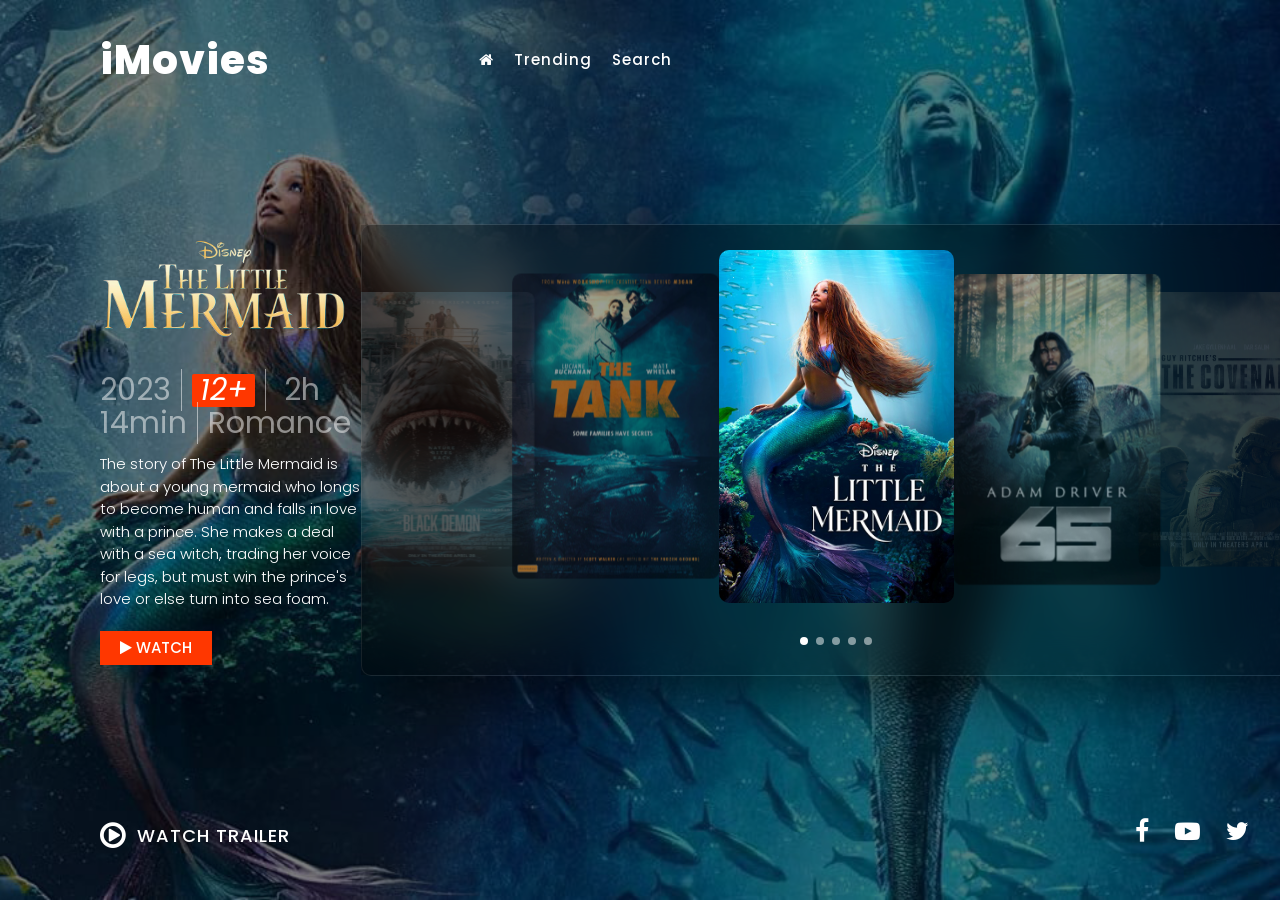
<file: index.html>
<!DOCTYPE html>
<html lang="en">
  <head>
    <meta charset="UTF-8" />
    <meta name="viewport" content="width=device-width, initial-scale=1.0" />
    <link rel="preconnect" href="https://fonts.googleapis.com" />
    <link rel="preconnect" href="https://fonts.gstatic.com" crossorigin />
    <link
      href="https://fonts.googleapis.com/css2?family=Poppins:wght@300;400;500;700;800&display=swap"
      rel="stylesheet"
    />
    <link rel="stylesheet" href="font-awesome-4.7.0/css/font-awesome.min.css" />
    <link
      rel="stylesheet"
      href="https://cdnjs.cloudflare.com/ajax/libs/materialize/1.0.0/css/materialize.min.css"
    />
    <link rel="stylesheet" href="css/style.css" />
    <title>iMovies</title>
  </head>
  <body>
    <header>
      <a href="#" class="logo">iMovies</a>
      <ul class="nav">
        <li>
          <a href="#"><i class="fa fa-home"></i></a>
        </li>
        <li><a href="main.html">Trending</a></li>
        <li><a href="search.html">Search</a></li>
      </ul>
      <div class="search">
        <input id="searchInput" type="text" placeholder="Search" />
        <i class="fa fa-search"></i>
      </div>
    </header>

    <div class="banner">
      <div class="content the-little active">
        <img
          src="drive-download-20251114T065746Z-1-001/the-little-mermaid-title.png"
          alt=""
          class="movie-title"
        />
        <h4>
          <span>2023</span><span><i>12+</i></span> <span>2h 14min</span
          ><span>Romance</span>
        </h4>
        <p>
          The story of The Little Mermaid is about a young mermaid who longs to
          become human and falls in love with a prince. She makes a deal with a
          sea witch, trading her voice for legs, but must win the prince's love
          or else turn into sea foam.
        </p>
        <div class="button">
          <a
            href="https://www.netflix.com/eg-en/"
            target="_blank"
            class="watch-btn"
          >
            <i class="fa fa-play"></i> Watch
          </a>
        </div>
      </div>
      <div class="content the-bg-little-mermaid">
        <img
          src="drive-download-20251114T065746Z-1-001/the-little-mermaid-title.png"
          class="movie-title"
          alt="Movie Name"
        />
        <h4>
          <span>2023</span><span><i>12+</i></span> <span>2h 14min</span
          ><span>Romance</span>
        </h4>
        <p>
          The story of The Little Mermaid is about a young mermaid who longs to
          become human and falls in love with a prince. She makes a deal with a
          sea witch, trading her voice for legs, but must win the prince's love
          or else turn into sea foam.
        </p>
        <div class="button">
          <a
            href="https://www.netflix.com/eg-en/"
            target="_blank"
            class="watch-btn"
          >
            <i class="fa fa-play"></i> Watch
          </a>
        </div>
      </div>
      <div class="content bg-65">
        <img
          src="drive-download-20251114T065746Z-1-001/the-65-title.png"
          class="movie-title"
          alt="Movie Name"
        />
        <h4>
          <span>2023</span><span><i>8+</i></span> <span>1h 33min</span
          ><span>Action</span>
        </h4>
        <p>
          he movie 65 is a sci-fi thriller about an astronaut, Mills (Adam
          Driver), who crash-lands on Earth 65 million years ago and must team
          up with the only other survivor, a young girl named Koa (Ariana
          Greenblatt), to survive a prehistoric world filled with dinosaurs
          while trying to reach an escape pod.
        </p>
        <div class="button">
          <a
            href="https://www.netflix.com/eg-en/"
            target="_blank"
            class="watch-btn"
          >
            <i class="fa fa-play"></i> Watch
          </a>
        </div>
      </div>
      <div class="content the-covenant">
        <img
          src="drive-download-20251114T065746Z-1-001/the-covenant-title.png"
          class="movie-title"
          alt=""
        />
        <h4>
          <span>2023</span><span><i>12+</i></span> <span>2h 3min</span
          ><span>Action</span>
        </h4>
        <p>
          During the war in Afghanistan, a local interpreter risks his own life
          to carry an injured sergeant across miles of grueling terrain.
        </p>
        <div class="button">
          <a
            href="https://www.netflix.com/eg-en/"
            target="_blank"
            class="watch-btn"
          >
            <i class="fa fa-play"></i> Watch
          </a>
        </div>
      </div>
      <div class="content the-black-demon">
        <img
          src="drive-download-20251114T065746Z-1-001/the-black-demon-title.png"
          class="movie-title"
          alt="Movie Name"
        />
        <h4>
          <span>2023</span><span><i>12+</i></span> <span>1h 40min</span
          ><span>Action</span>
        </h4>
        <p>
          Stranded on a crumbling rig in Baja, a family faces off against a
          vengeful megalodon shark.
        </p>
        <div class="button">
          <a
            href="https://www.netflix.com/eg-en/"
            target="_blank"
            class="watch-btn"
          >
            <i class="fa fa-play"></i> Watch
          </a>
        </div>
      </div>
      <div class="content the-tank">
        <img
          src="drive-download-20251114T065746Z-1-001/the-tank-title.png"
          class="movie-title"
          alt="Movie Name"
        />
        <h4>
          <span>2023</span><span><i>12+</i></span> <span>1h 40min</span
          ><span>Action</span>
        </h4>
        <p>
          After mysteriously inheriting an abandoned coastal property, Ben and
          his family accidentally unleash an ancient, long-dormant creature that
          terrorized the entire region-including his own ancestors-for
          generations.
        </p>
        <div class="button">
          <a
            href="https://www.netflix.com/eg-en/"
            target="_blank"
            class="watch-btn"
          >
            <i class="fa fa-play"></i> Watch
          </a>
        </div>
      </div>
      <div class="carousel-box">
        <div class="carousel">
          <a
            class="carousel-item"
            onClick="changeBg('bg-little-mermaid.jpg','the-bg-little-mermaid')"
            href="#one!"
          >
            <img
              src="./drive-download-20251114T065746Z-1-001/movies/the-little-mermaid.jpeg"
              alt=""
            />
          </a>
          <a
            class="carousel-item"
            onClick="changeBg('bg-65.jpeg','bg-65')"
            href="#two!"
          >
            <img
              src="./drive-download-20251114T065746Z-1-001/movies/65.jpg"
              alt=""
            />
          </a>
          <a
            class="carousel-item"
            onClick="changeBg('bg-the-covenant.jpeg','the-covenant')"
            href="#three!"
          >
            <img
              src="./drive-download-20251114T065746Z-1-001/movies/the-covenant.jpg"
              alt=""
            />
          </a>
          <a
            class="carousel-item"
            onClick="changeBg('bg-the-black-demon.jpeg','the-black-demon')"
            href="#four!"
          >
            <img
              src="./drive-download-20251114T065746Z-1-001/movies/the-black-demon.jpg"
              alt=""
            />
          </a>
          <a
            class="carousel-item"
            onClick="changeBg('bg-the-tank.jpeg','the-tank')"
            href="#five!"
          >
            <img
              src="./drive-download-20251114T065746Z-1-001/movies/the-tank.jpeg"
              alt=""
            />
          </a>
        </div>
      </div>
    </div>
    <a href="#" class="play">
      <i class="fa fa-play-circle-o"></i> Watch Trailer
    </a>

    <ul class="sci">
      <li>
        <a href="#"><i class="fa fa-facebook"></i></a>
      </li>
      <li>
        <a href="#"><i class="fa fa-youtube-play"></i></a>
      </li>
      <li>
        <a href="#"><i class="fa fa-twitter"></i></a>
      </li>
    </ul>

    <div class="trailer">
      <video
        src="drive-download-20251114T065746Z-1-001/The Little Mermaid _ Official Trailer.mp4"
        muted
        controls
      ></video>

      <img
        class="close"
        src="drive-download-20251114T065746Z-1-001/close.png"
        alt="close"
      />
    </div>
      <script src="https://cdnjs.cloudflare.com/ajax/libs/materialize/1.0.0/js/materialize.min.js"></script>
      <script src="js/index.js"></script>
  </body>
</html>
</file>
<file: css/style.css>
* {
  margin: 0;
  padding: 0;
  box-sizing: border-box;
}

:root {
  --primary: #ff3700;
}

body {
  background-color: black;
  font-family: "Poppins", sans-serif;
}

header {
  position: absolute;
  top: 0;
  left: 0;
  width: 100%;
  display: flex;
  justify-content: space-between;
  align-items: center;
  padding: 30px 100px;
  z-index: 10;
}

.logo {
  font-size: 40px;
  color: white;
  letter-spacing: 1px;
  font-weight: 800;
}

.nav {
  display: flex;
}

.nav li {
  list-style: none;
  margin: 0 10px;
}

.nav li a {
  color: white;
  text-decoration: none;
  font-weight: 500;
  letter-spacing: 1px;
  cursor: pointer;
  transition: 0.3s;
}

.nav li:hover a {
  color: var(--primary);
}

.search {
  position: relative;
  width: 300px;
  height: 40px;
}

.search input {
  position: absolute;
  left: 0;
  top: 0;
  width: 100%;
  height: 100%;
  color: white;
  background: transparent;
  border: 1px solid rgba(255, 255, 255, 0.5); /* fixed */
  outline: none;
  border-radius: 4px;
  padding: 0 10px 0 45px !important;
  backdrop-filter: blur(10px);
}

.search input::placeholder {
  color: white;
}

.search i {
  position: absolute;
  top: 50%;
  transform: translateY(-50%);
  left: 10px;
  padding-right: 10px;
  color: white;
  border-right: 1px solid rgba(255, 255, 255, 0.2);
}

.banner {
  position: relative;
  width: 100%;
  min-height: 100vh;
  padding: 0 100px;
  display: flex;
  justify-content: space-between;
  align-items: center;
  background: url(../drive-download-20251114T065746Z-1-001/movies/bg-little-mermaid.jpg)
    no-repeat;
  background-size: cover;
  background-position: center;
  overflow: hidden;
  transition: 0.5s;
}

.banner::before {
  position: absolute;
  content: "";
  top: 0;
  left: 0;
  right: 0;
  bottom: 0;
  background: rgba(0, 0, 0, 0.5);
}

.content {
  position: relative;
  max-width: 550px;
  display: none;
  visibility: hidden;
  transform: scale(0);
  transition: 0.5s;
}
.content.active {
  display: block;
  visibility: visible;
  transform: scale(1);
  transition: 0.5s;
}

.movie-title {
  max-width: 250px;
}

.banner .content h4 {
  color: rgba(255, 255, 255, 0.5);
  font-weight: 400;
  font-size: 30px;
}

.banner .content h4 span {
  padding: 0 10px;
  border-right: 1px solid rgba(255, 255, 255, 0.5);
}

.banner .content h4 span:first-child {
  padding-left: 0;
}
.banner .content h4 span:last-child {
  border-right: none;
}
.banner .content h4 span i {
  background-color: var(--primary);
  color: white;
  padding: 0 8px;
  display: inline-block;
  border-radius: 2px;
}
.banner .content p {
  font-size: 1em;
  font-weight: 300;
  line-height: 1.5em;
  color: white;
  margin: 10px 0 20px;
}
.banner .content .button {
  position: relative;
}

.banner .content .button a {
  position: relative;
  display: inline-block;
  margin-right: 10px;
  background-color: var(--primary);
  color: white;
  padding: 6px 20px;
  text-decoration: none;
  font-weight: 500;
  text-transform: uppercase;
  transition: 0.5s;
  cursor: pointer;
}

.banner .content .button a:nth-child(2) {
  background: rgba(0, 0, 0, 0.5);
  border: 1px solid rgba(255, 255, 255, 0.2);
}
.banner .content .button a:hover:nth-child(2) {
  background: var(--primary);
}

.banner .carousel-box {
  position: relative;
  min-width: 950px;
  display: flex;
  justify-content: center;
  align-items: center;
  background: rgba(0, 0, 0, 0.2);
}

.banner .carousel {
  position: relative;
  min-width: 950px;
  display: flex;
  justify-content: center;
  align-items: center;
  background: rgba(0, 0, 0, 0.2);
  padding: 20px 0;
}

.carousel-box {
  position: relative;
  min-width: 950px;
  display: flex;
  justify-content: center;
  align-items: center;
  background: rgba(0, 0, 0, 0.2);
  box-shadow: 20px 20px 50px rgba(0, 0, 0, 0.5);
  border: 1px solid rgba(255, 255, 255, 0.1);
  backdrop-filter: blur(20px);
  border-radius: 10px;
}

.carousel {
  position: relative;
  height: 450px;
  perspective: 1500px;
}
.carousel .carousel-item {
  width: 250px;
  cursor: pointer;
}
.carousel .carousel-item img {
  max-width: 235px;
  border-radius: 10px;
  transform: translateX(8px) translateY(-100px);
  object-fit: cover;
}

.play {
  position: absolute;
  bottom: 50px;
  left: 100px;
  display: inline-flex;
  justify-content: flex-start;
  align-items: center;
  color: white;
  text-decoration: none;
  text-transform: uppercase;
  font-weight: 500;
  letter-spacing: 1px;
  font-size: 1.2em;
  cursor: pointer !important;
  transform: 0.3s;
}

.play i {
  margin-right: 10px;
  font-size: 30px;
  cursor: pointer !important;
}
.play:hover {
  color: var(--primary);
}

.sci {
  position: absolute;
  bottom: 50px;
  right: 30px;
  display: inline-flex;
  justify-content: flex-start;
  gap: 25px;
}

.sci a {
  color: white;
  text-decoration: none;
  text-transform: uppercase;
  font-weight: 500;
  letter-spacing: 1px;
  font-size: 25px;
  transition: 0.3s;
  cursor: pointer;
}

.sci a:hover {
  color: var(--primary);
}

.trailer {
  position: fixed;
  top: 50%;
  left: 50%;
  transform: translate(-50%, -50%);
  z-index: 100;
  width: 100%;
  height: 100%;
  display: flex;
  justify-content: center;
  align-items: center;
  backdrop-filter: blur(20px);
  visibility: hidden;
  opacity: 0;
  transform: 0.5s;
}

.trailer.active {
  visibility: visible;
  opacity: 1;
}

.trailer video {
  max-width: 900px;
  outline: none;
}

.close {
  position: absolute;
  top: 30px;
  right: 30px;
  cursor: pointer;
  filter: invert(1);
  max-width: 30px;
}

.search {
  visibility: hidden;
}

@media (max-width: 1200px) {
  .banner {
    padding: 0 40px;
  }
  .carousel-box,
  .carousel {
    min-width: 100%;
  }
}

@media (max-width: 992px) {
  .banner {
    flex-direction: column;
    padding: 120px 20px 40px;
    text-align: center;
  }
  .content {
    max-width: 100%;
    margin-bottom: 30px;
  }
  .movie-title {
    max-width: 100%;
  }
  .carousel-box {
    width: 100%;
    min-width: 100%;
  }
  .carousel {
    height: 350px;
  }
  .carousel .carousel-item img {
    transform: translateY(-40px);
    max-width: 200px;
  }
  .play {
    bottom: 20px;
    left: 20px;
  }
  .sci {
    bottom: 20px;
    right: 20px;
  }
}

@media (max-width: 600px) {
  .banner {
    padding: 140px 10px 40px;
  }
  .carousel {
    height: 300px;
  }
  .carousel .carousel-item img {
    max-width: 170px;
  }
}
@media (max-width: 600px) {
  .play,
  .sci {
    position: relative;
    bottom: auto;
    left: auto;
    right: auto;
    margin: 20px auto 0;
    display: flex;
    justify-content: center;
    background-color: red;
  }

  .sci {
    gap: 20px;
    margin-top: 15px;
    background-color: red;
  }

  .banner {
    padding-bottom: 80px;
  }
}
@media (max-width: 600px) {
  header {
    padding: 20px 20px;
    justify-content: flex-start;
  }

  .logo {
    margin-right: 20px;
  }
}
</file>
